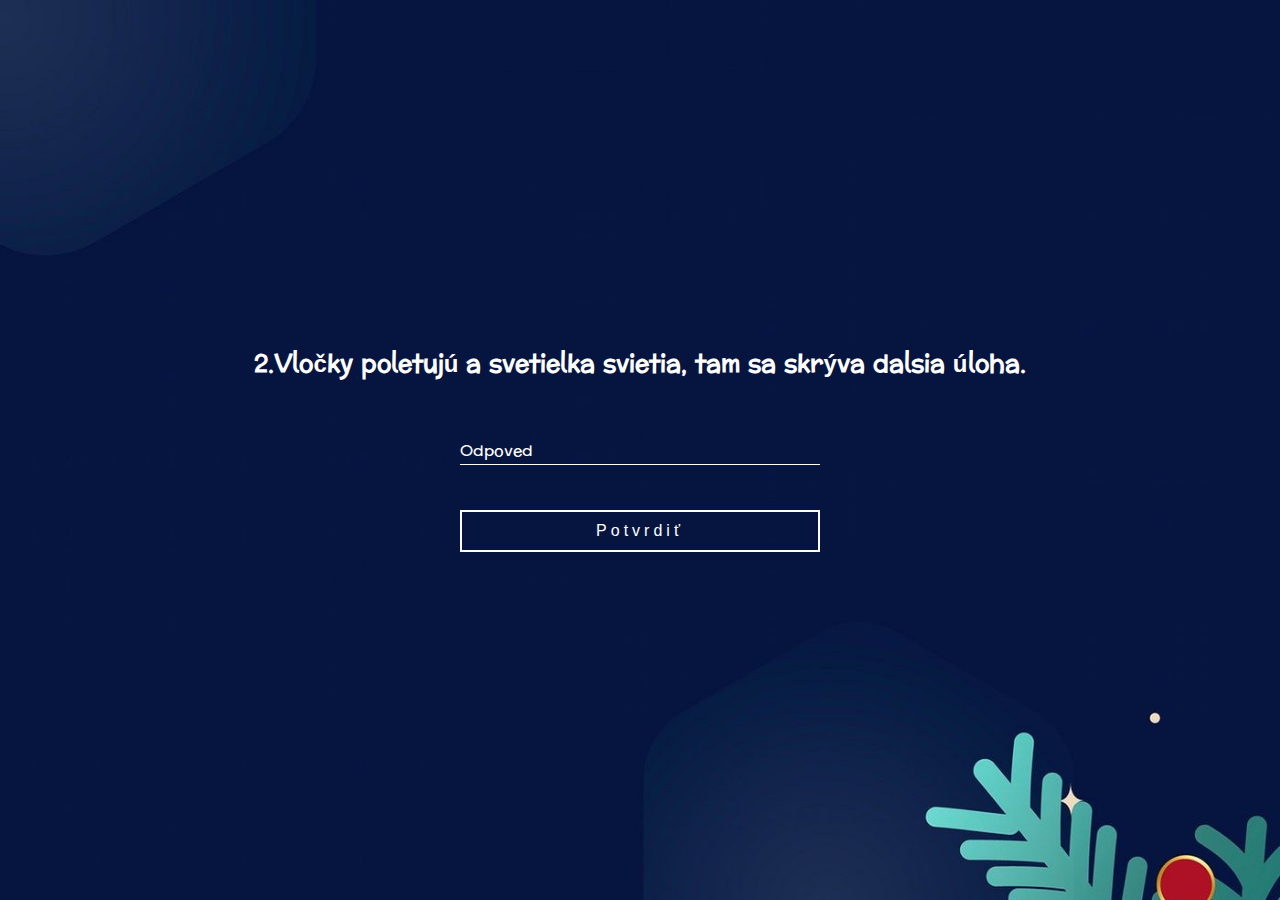
<file: indicia1.html>
<!DOCTYPE html>
<html lang="en">

<head>
  <meta charset="UTF-8" />
  <meta name="viewport" content="width=device-width, initial-scale=1" />
  <title>Secret Santa</title>
  <link rel="preconnect" href="https://fonts.googleapis.com">
  <link rel="preconnect" href="https://fonts.gstatic.com" crossorigin>
  <link href="https://fonts.googleapis.com/css2?family=Preahvihear&display=swap" rel="stylesheet">  <style>
    body {
      font-family: 'Preahvihear', sans-serif;      
      margin: 0;
      padding: 0;
      background-image: url("simple2.jpg");
      background-repeat: no-repeat;
      background-size: cover;
      background-position: center center;
      height: 100vh;
      display: flex;
      flex-direction: column;
      align-items: center;
      justify-content: center;
      color: white;
    }

    h2 {
      max-width: 80%;
      text-align: center;
      margin-bottom: 20px;
    }

    .login-box {
      width: 100%;
      max-width: 400px;
      padding: 20px;
      box-sizing: border-box;
    }

    .user-box {
      position: relative;
      margin-bottom: 30px;
    }

    input {
      width: 100%;
      padding: 10px 0;
      font-size: 16px;
      color: #fff;
      margin-bottom: 5px;
      border: none;
      border-bottom: 1px solid #fff;
      outline: none;
      background: transparent;
    }

    label {
      position: absolute;
      top: 0;
      left: 0;
      padding: 10px 0;
      font-size: 16px;
      color: #fff;
      pointer-events: none;
      transition: .5s;
    }

    input:focus ~ label,
    input:valid ~ label {
      top: -20px;
      left: 0;
      color: #03e9f4;
      font-size: 12px;
    }

    input[type="submit"] {
      background: transparent;
      border: 2px solid #fff;
      color: #fff;
      font-size: 16px;
      padding: 10px 20px;
      cursor: pointer;
      transition: .5s;
      margin-top: 40px;
      letter-spacing: 4px;
      display: block;
      width: 100%;
      text-align: center;
      text-decoration: none;
    }

    input[type="submit"]:hover {
      background: #03e9f4;
      color: black;
    }

    #login-message {
      color: #03e9f4;
      font-size: 18px;
      margin-top: 40px; /* Adjust this value to control the distance from the input */
      text-align: center;
      display: none;
    }
  </style>
  <script>
    function checkPassword() {
      var password = document.getElementById("password").value;
      var loginMessage = document.getElementById("login-message");

      if (password.toLowerCase() === "325461272807") {
        loginMessage.textContent = "Spravna odpoved!!";
        loginMessage.style.display = "block";
        // Uncomment the following line if you want to redirect after a successful login
        window.location.href = "https://spearkill55.github.io/prekvapenie.io/indicia2.html";
      } else {
        loginMessage.textContent = "Nespravna odpoved!";
        loginMessage.style.display = "block";
      }
    }
  </script>
</head>

<body>
  <h2>
    2.Vločky poletujú a svetielka svietia, tam sa skrýva dalsia úloha. 
  </h2>
  <div class="login-box">
    <div class="user-box">
      <input type="password" id="password" name="password" required />
      <label>Odpoved</label>
    </div>
    <input type="submit" value="Potvrdiť" onclick="checkPassword()" />
    <p id="login-message"></p>
  </div>
</body>

</html>
</file>
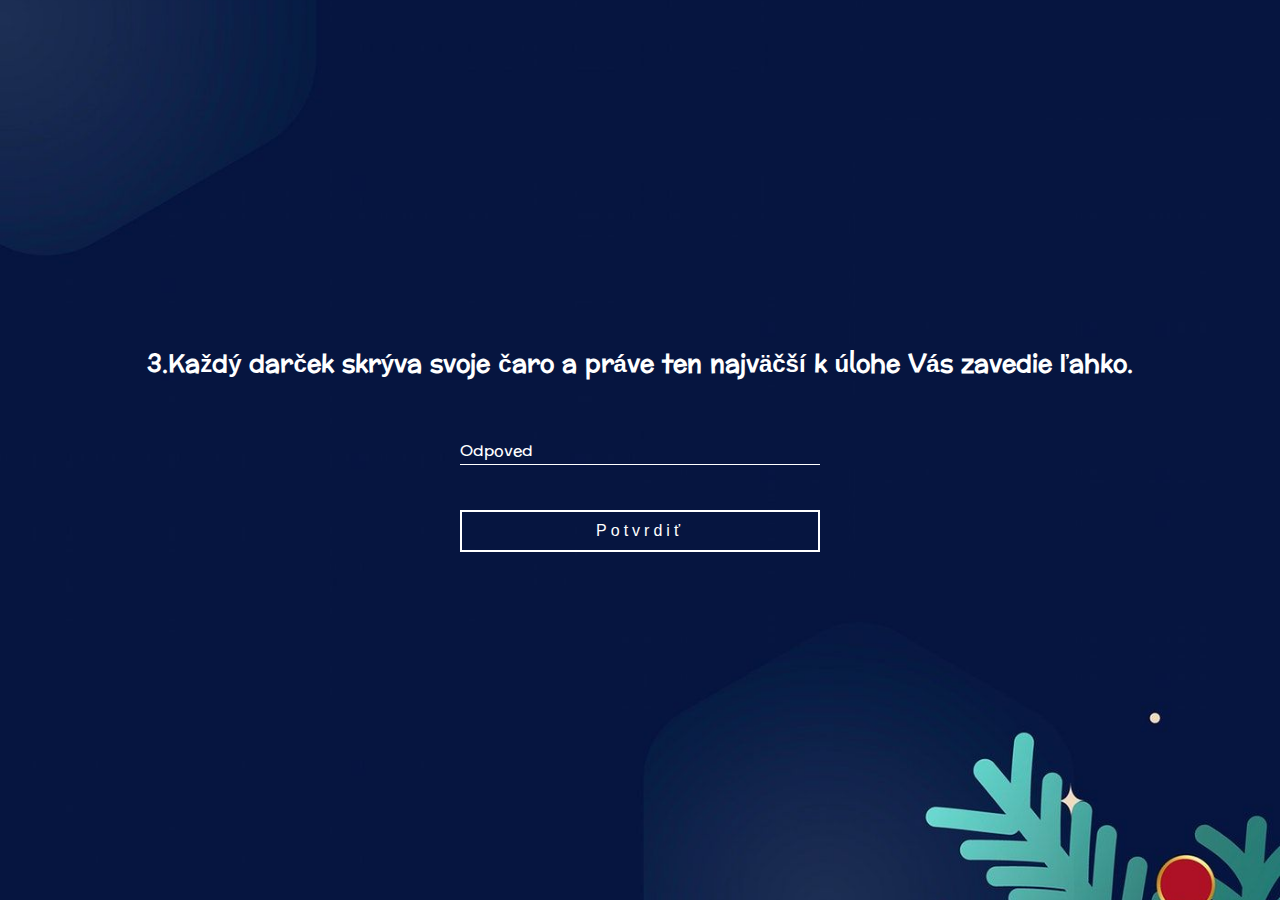
<file: indicia2.html>
<!DOCTYPE html>
<html lang="en">

<head>
  <meta charset="UTF-8" />
  <meta name="viewport" content="width=device-width, initial-scale=1" />
  <title>Secret Santa</title>
  <link rel="preconnect" href="https://fonts.googleapis.com">
  <link rel="preconnect" href="https://fonts.gstatic.com" crossorigin>
  <link href="https://fonts.googleapis.com/css2?family=Preahvihear&display=swap" rel="stylesheet">  <style>
    body {
      font-family: 'Preahvihear', sans-serif;      
      margin: 0;
      padding: 0;
      background-image: url("simple2.jpg");
      background-repeat: no-repeat;
      background-size: cover;
      background-position: center center;
      height: 100vh;
      display: flex;
      flex-direction: column;
      align-items: center;
      justify-content: center;
      color: white;
    }

    h2 {
      max-width: 80%;
      text-align: center;
      margin-bottom: 20px;
    }

    .login-box {
      width: 100%;
      max-width: 400px;
      padding: 20px;
      box-sizing: border-box;
    }

    .user-box {
      position: relative;
      margin-bottom: 30px;
    }

    input {
      width: 100%;
      padding: 10px 0;
      font-size: 16px;
      color: #fff;
      margin-bottom: 5px;
      border: none;
      border-bottom: 1px solid #fff;
      outline: none;
      background: transparent;
    }

    label {
      position: absolute;
      top: 0;
      left: 0;
      padding: 10px 0;
      font-size: 16px;
      color: #fff;
      pointer-events: none;
      transition: .5s;
    }

    input:focus ~ label,
    input:valid ~ label {
      top: -20px;
      left: 0;
      color: #03e9f4;
      font-size: 12px;
    }

    input[type="submit"] {
      background: transparent;
      border: 2px solid #fff;
      color: #fff;
      font-size: 16px;
      padding: 10px 20px;
      cursor: pointer;
      transition: .5s;
      margin-top: 40px;
      letter-spacing: 4px;
      display: block;
      width: 100%;
      text-align: center;
      text-decoration: none;
    }

    input[type="submit"]:hover {
      background: #03e9f4;
      color: black;
    }

    #login-message {
      color: #03e9f4;
      font-size: 18px;
      margin-top: 40px; /* Adjust this value to control the distance from the input */
      text-align: center;
      display: none;
    }
  </style>
  <script>
    function checkPassword() {
      var password = document.getElementById("password").value;
      var loginMessage = document.getElementById("login-message");

      if (password.toLowerCase() === "babcacb") {
        loginMessage.textContent = "Spravna odpoved!!";
        loginMessage.style.display = "block";
        // Uncomment the following line if you want to redirect after a successful login
        window.location.href = "https://spearkill55.github.io/prekvapenie.io/indicia3.html";
      } else {
        loginMessage.textContent = "Nespravna odpoved!";
        loginMessage.style.display = "block";
      }
    }
  </script>
</head>

<body>
  <h2>
    3.Každý darček skrýva svoje čaro a práve ten najväčší k úlohe Vás zavedie ľahko.
  </h2>
  <div class="login-box">
    <div class="user-box">
      <input type="password" id="password" name="password" required />
      <label>Odpoved</label>
    </div>
    <input type="submit" value="Potvrdiť" onclick="checkPassword()" />
    <p id="login-message"></p>
  </div>
</body>

</html>
</file>
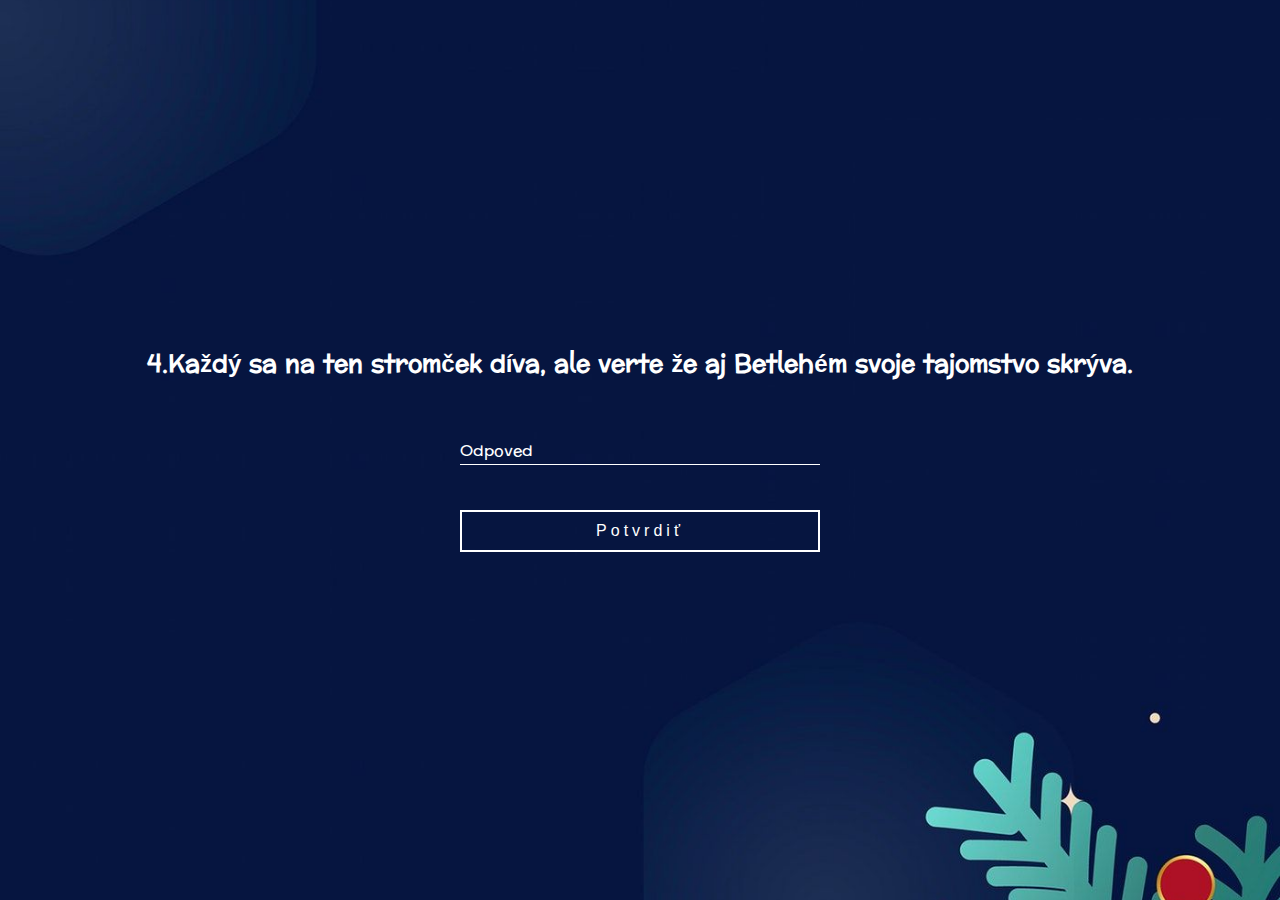
<file: indicia3.html>
<!DOCTYPE html>
<html lang="en">

<head>
  <meta charset="UTF-8" />
  <meta name="viewport" content="width=device-width, initial-scale=1" />
  <title>Secret Santa</title>
  <link rel="preconnect" href="https://fonts.googleapis.com">
  <link rel="preconnect" href="https://fonts.gstatic.com" crossorigin>
  <link href="https://fonts.googleapis.com/css2?family=Preahvihear&display=swap" rel="stylesheet">  <style>
    body {
      font-family: 'Preahvihear', sans-serif;      
      margin: 0;
      padding: 0;
      background-image: url("simple2.jpg");
      background-repeat: no-repeat;
      background-size: cover;
      background-position: center center;
      height: 100vh;
      display: flex;
      flex-direction: column;
      align-items: center;
      justify-content: center;
      color: white;
    }

    h2 {
      max-width: 80%;
      text-align: center;
      margin-bottom: 20px;
    }

    .login-box {
      width: 100%;
      max-width: 400px;
      padding: 20px;
      box-sizing: border-box;
    }

    .user-box {
      position: relative;
      margin-bottom: 30px;
    }

    input {
      width: 100%;
      padding: 10px 0;
      font-size: 16px;
      color: #fff;
      margin-bottom: 5px;
      border: none;
      border-bottom: 1px solid #fff;
      outline: none;
      background: transparent;
    }

    label {
      position: absolute;
      top: 0;
      left: 0;
      padding: 10px 0;
      font-size: 16px;
      color: #fff;
      pointer-events: none;
      transition: .5s;
    }

    input:focus ~ label,
    input:valid ~ label {
      top: -20px;
      left: 0;
      color: #03e9f4;
      font-size: 12px;
    }

    input[type="submit"] {
      background: transparent;
      border: 2px solid #fff;
      color: #fff;
      font-size: 16px;
      padding: 10px 20px;
      cursor: pointer;
      transition: .5s;
      margin-top: 40px;
      letter-spacing: 4px;
      display: block;
      width: 100%;
      text-align: center;
      text-decoration: none;
    }

    input[type="submit"]:hover {
      background: #03e9f4;
      color: black;
    }

    #login-message {
      color: #03e9f4;
      font-size: 18px;
      margin-top: 40px; /* Adjust this value to control the distance from the input */
      text-align: center;
      display: none;
    }
  </style>
  <script>
    function checkPassword() {
      var password = document.getElementById("password").value;
      var loginMessage = document.getElementById("login-message");

      if (password.toLowerCase() === "sviatok") {
        loginMessage.textContent = "Spravna odpoved!!";
        loginMessage.style.display = "block";
        // Uncomment the following line if you want to redirect after a successful login
        window.location.href = "https://spearkill55.github.io/prekvapenie.io/indicia4.html";
      } else {
        loginMessage.textContent = "Nespravna odpoved!";
        loginMessage.style.display = "block";
      }
    }
  </script>
</head>

<body>
  <h2>
   4.Každý sa na ten stromček díva, ale verte že aj Betlehém svoje tajomstvo skrýva.
  </h2>
  <div class="login-box">
    <div class="user-box">
      <input type="password" id="password" name="password" required />
      <label>Odpoved</label>
    </div>
    <input type="submit" value="Potvrdiť" onclick="checkPassword()" />
    <p id="login-message"></p>
  </div>
</body>

</html>
</file>
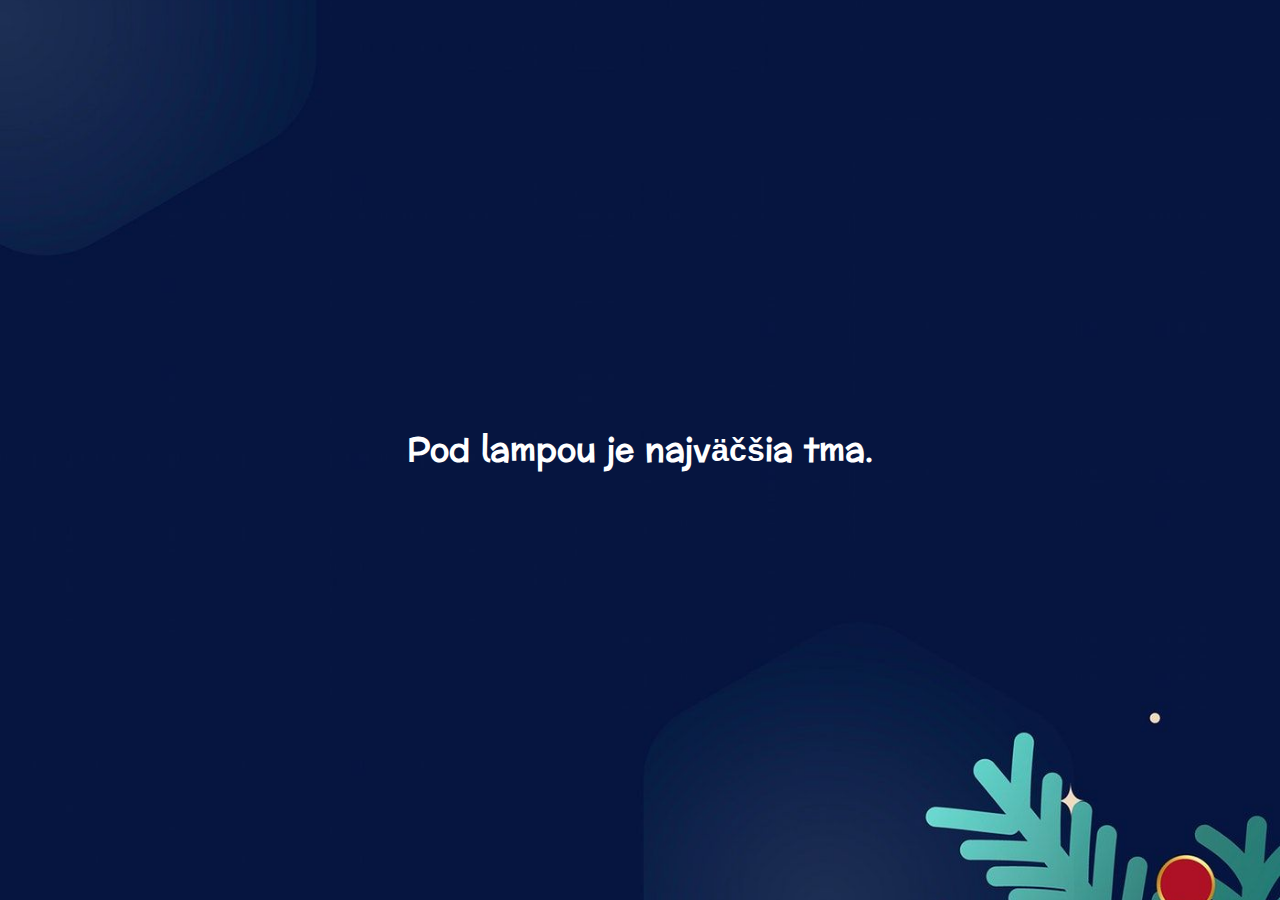
<file: indicia4.html>
<!DOCTYPE html>
<html lang="en">

<head>
  <meta charset="UTF-8" />
  <meta name="viewport" content="width=device-width, initial-scale=1" />
  <title>Secret Santa</title>
  <link rel="preconnect" href="https://fonts.googleapis.com">
  <link rel="preconnect" href="https://fonts.gstatic.com" crossorigin>
  <link href="https://fonts.googleapis.com/css2?family=Preahvihear&display=swap" rel="stylesheet">  <style>
    body {
      font-family: 'Preahvihear', sans-serif;      
      margin: 0;
      padding: 0;
      background-image: url("simple2.jpg");
      background-repeat: no-repeat;
      background-size: cover;
      background-position: center center;
      height: 100vh;
      display: flex;
      flex-direction: column;
      align-items: center;
      justify-content: center;
      color: white;
    }

    h1 {
      max-width: 80%;
      text-align: center;
      margin-bottom: 20px;
    }

    .login-box {
      width: 100%;
      max-width: 400px;
      padding: 20px;
      box-sizing: border-box;
    }

    .user-box {
      position: relative;
      margin-bottom: 30px;
    }

    input {
      width: 100%;
      padding: 10px 0;
      font-size: 16px;
      color: #fff;
      margin-bottom: 5px;
      border: none;
      border-bottom: 1px solid #fff;
      outline: none;
      background: transparent;
    }

    label {
      position: absolute;
      top: 0;
      left: 0;
      padding: 10px 0;
      font-size: 16px;
      color: #fff;
      pointer-events: none;
      transition: .5s;
    }

    input:focus ~ label,
    input:valid ~ label {
      top: -20px;
      left: 0;
      color: #03e9f4;
      font-size: 12px;
    }

    input[type="submit"] {
      background: transparent;
      border: 2px solid #fff;
      color: #fff;
      font-size: 16px;
      padding: 10px 20px;
      cursor: pointer;
      transition: .5s;
      margin-top: 40px;
      letter-spacing: 4px;
      display: block;
      width: 100%;
      text-align: center;
      text-decoration: none;
    }

    input[type="submit"]:hover {
      background: #03e9f4;
      color: black;
    }

    #login-message {
      color: #03e9f4;
      font-size: 18px;
      margin-top: 40px; /* Adjust this value to control the distance from the input */
      text-align: center;
      display: none;
    }
  </style>
  <script>
    function checkPassword() {
      var password = document.getElementById("password").value;
      var loginMessage = document.getElementById("login-message");

      if (password.toLowerCase() === "babcacb") {
        loginMessage.textContent = "Spravna odpoved!!";
        loginMessage.style.display = "block";
        // Uncomment the following line if you want to redirect after a successful login
        window.location.href = "pociatok.html";
      } else {
        loginMessage.textContent = "Nespravna odpoved!";
        loginMessage.style.display = "block";
      }
    }
  </script>
</head>

<body>
  <h1>
    Pod lampou je najväčšia tma.
  </h1>
</body>

</html>
</file>
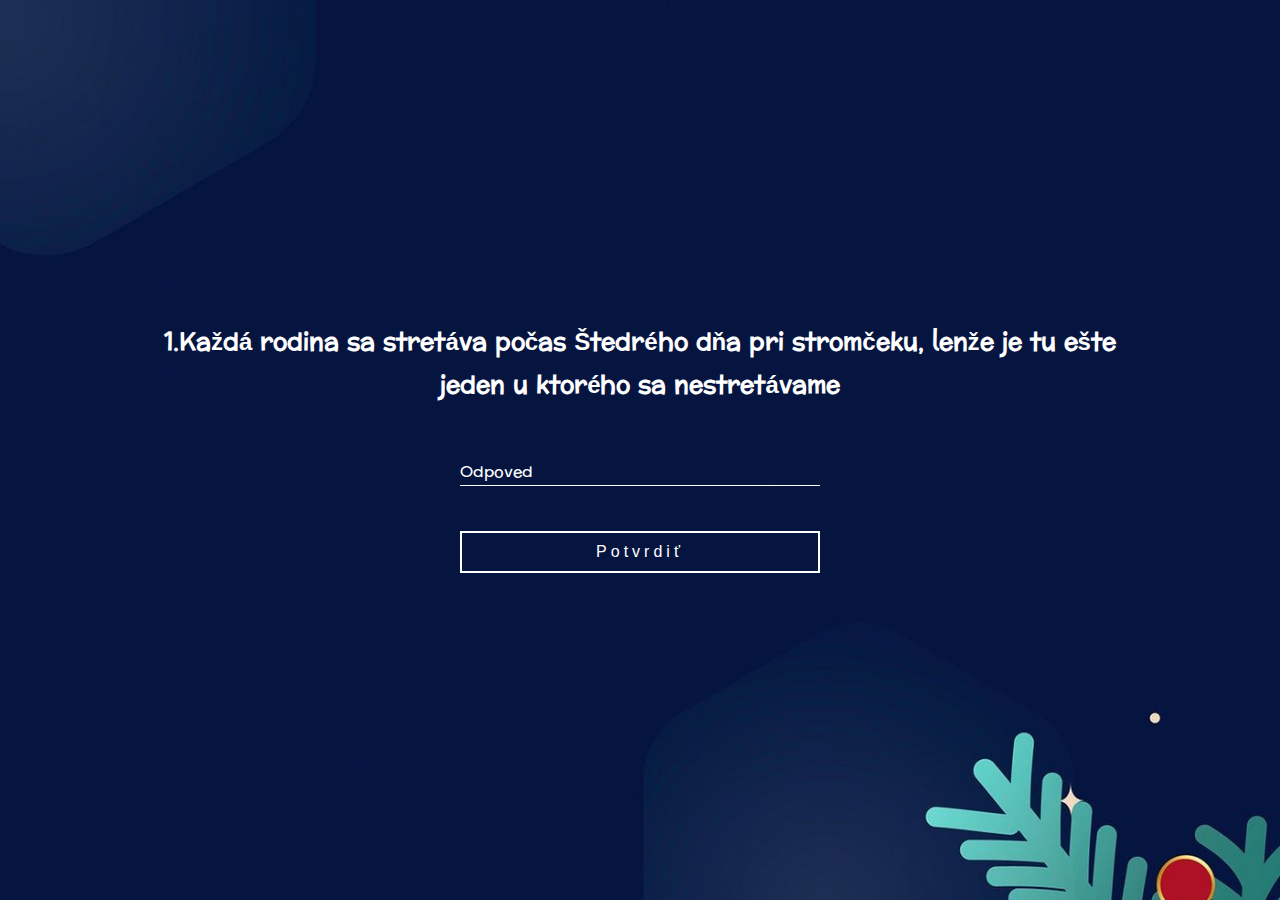
<file: pociatok.html>
<!DOCTYPE html>
<html lang="en">

<head>
  <meta charset="UTF-8" />
  <meta name="viewport" content="width=device-width, initial-scale=1" />
  <title>Secret Santa</title>
  <link rel="preconnect" href="https://fonts.googleapis.com">
  <link rel="preconnect" href="https://fonts.gstatic.com" crossorigin>
  <link href="https://fonts.googleapis.com/css2?family=Preahvihear&display=swap" rel="stylesheet">  <style>
    body {
      font-family: 'Preahvihear', sans-serif;      
      margin: 0;
      padding: 0;
      background-image: url("simple2.jpg");
      background-repeat: no-repeat;
      background-size: cover;
      background-position: center center;
      height: 100vh;
      display: flex;
      flex-direction: column;
      align-items: center;
      justify-content: center;
      color: white;
    }

    h2 {
      max-width: 80%;
      text-align: center;
      margin-bottom: 20px;
    }

    .login-box {
      width: 100%;
      max-width: 400px;
      padding: 20px;
      box-sizing: border-box;
    }

    .user-box {
      position: relative;
      margin-bottom: 30px;
    }

    input {
      width: 100%;
      padding: 10px 0;
      font-size: 16px;
      color: #fff;
      margin-bottom: 5px;
      border: none;
      border-bottom: 1px solid #fff;
      outline: none;
      background: transparent;
    }

    label {
      position: absolute;
      top: 0;
      left: 0;
      padding: 10px 0;
      font-size: 16px;
      color: #fff;
      pointer-events: none;
      transition: .5s;
    }

    input:focus ~ label,
    input:valid ~ label {
      top: -20px;
      left: 0;
      color: #03e9f4;
      font-size: 12px;
    }

    input[type="submit"] {
      background: transparent;
      border: 2px solid #fff;
      color: #fff;
      font-size: 16px;
      padding: 10px 20px;
      cursor: pointer;
      transition: .5s;
      margin-top: 40px;
      letter-spacing: 4px;
      display: block;
      width: 100%;
      text-align: center;
      text-decoration: none;
    }

    input[type="submit"]:hover {
      background: #03e9f4;
      color: black;
    }

    #login-message {
      color: #03e9f4;
      font-size: 18px;
      margin-top: 40px; /* Adjust this value to control the distance from the input */
      text-align: center;
      display: none;
    }
  </style>
  <script>
    function checkPassword() {
      var password = document.getElementById("password").value;
      var loginMessage = document.getElementById("login-message");

      if (password.toLowerCase() === "darček") {
        loginMessage.textContent = "Spravna odpoved!!";
        loginMessage.style.display = "block";
        // Uncomment the following line if you want to redirect after a successful login
        window.location.href = "https://spearkill55.github.io/prekvapenie.io/indicia1.html";
      } else {
        loginMessage.textContent = "Nespravna odpoved!";
        loginMessage.style.display = "block";
      }
    }
  </script>
</head>

<body>
  <h2>
    1.Každá rodina sa stretáva počas Štedrého dňa pri stromčeku, lenže je tu ešte jeden u ktorého sa nestretávame
  </h2>
  <div class="login-box">
    <div class="user-box">
      <input type="password" id="password" name="password" required />
      <label>Odpoved</label>
    </div>
    <input type="submit" value="Potvrdiť" onclick="checkPassword()" />
    <p id="login-message"></p>
  </div>
</body>

</html>
</file>
